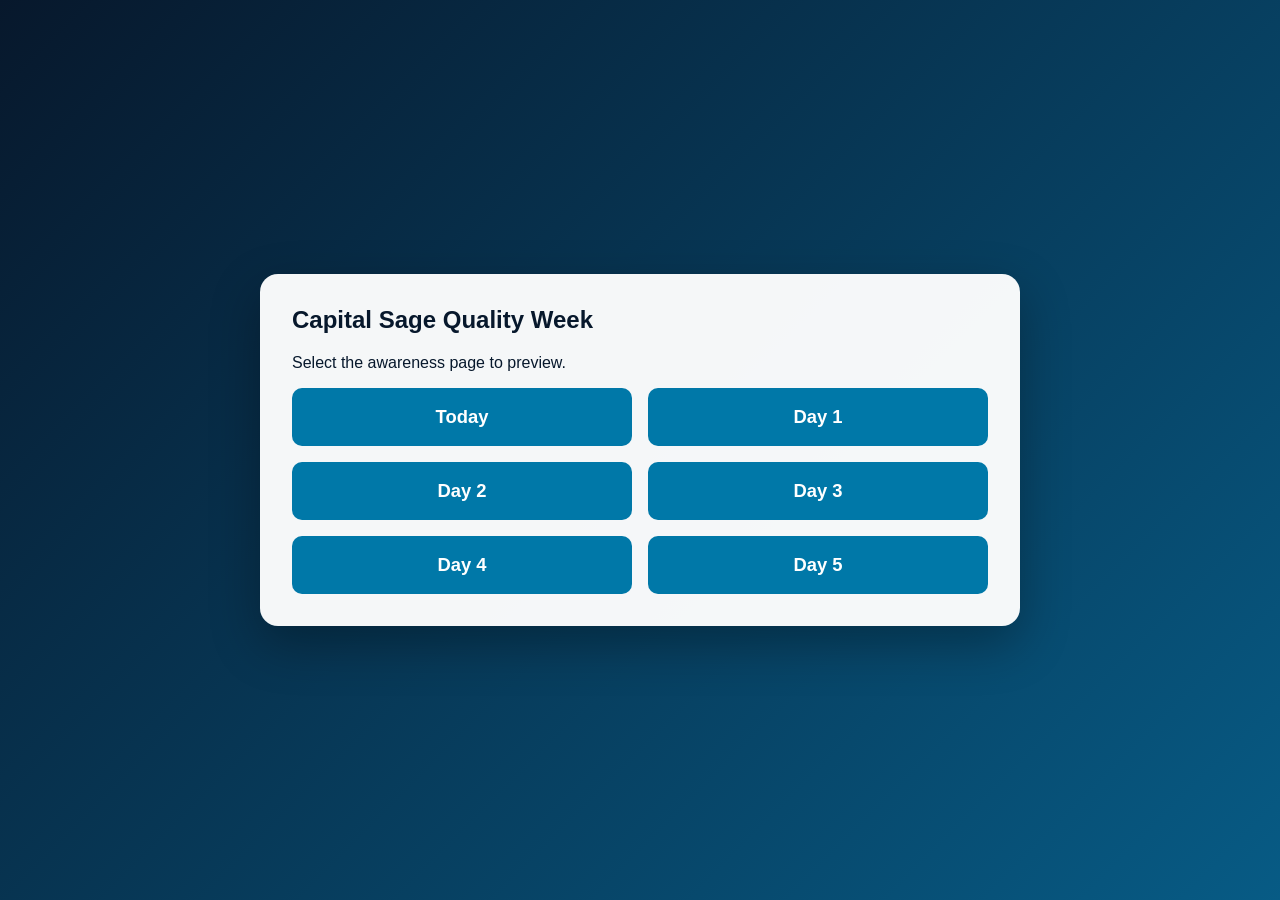
<file: index.html>
<!doctype html>
<html lang="en">
<head>
  <meta charset="utf-8">
  <meta name="viewport" content="width=device-width, initial-scale=1">
  <title>Capital Sage Quality Week</title>
  <link rel="stylesheet" href="styles.css">
</head>
<body>
  <main class="directory">
    <section class="directory-card">
      <h1>Capital Sage Quality Week</h1>
      <p>Select the awareness page to preview.</p>
      <nav class="day-links" aria-label="Quality Week pages">
        <a href="today/">Today</a>
        <a href="day-1/">Day 1</a>
        <a href="day-2/">Day 2</a>
        <a href="day-3/">Day 3</a>
        <a href="day-4/">Day 4</a>
        <a href="day-5/">Day 5</a>
      </nav>
    </section>
  </main>
</body>
</html>
</file>
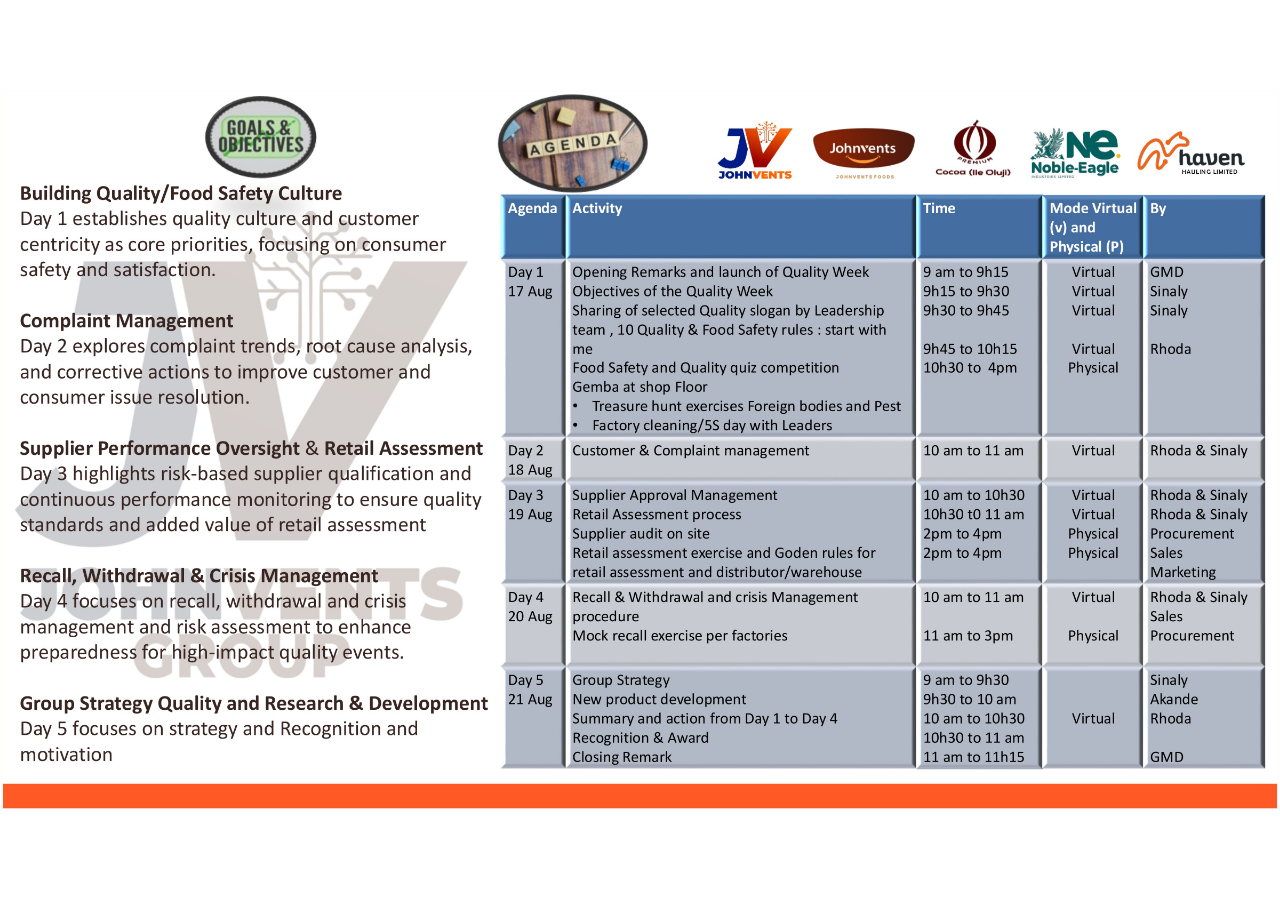
<file: day-1/index.html>
<!doctype html>
<html lang="en">
<head>
  <meta charset="utf-8"><meta name="viewport" content="width=device-width, initial-scale=1">
  <title>Quality Week — Day 1</title><link rel="stylesheet" href="../styles.css">
</head>
<body><main><img class="flyer" src="../assets/day-1.jpg" alt="Quality Week plan, goals and objectives"></main></body>
</html>
</file>
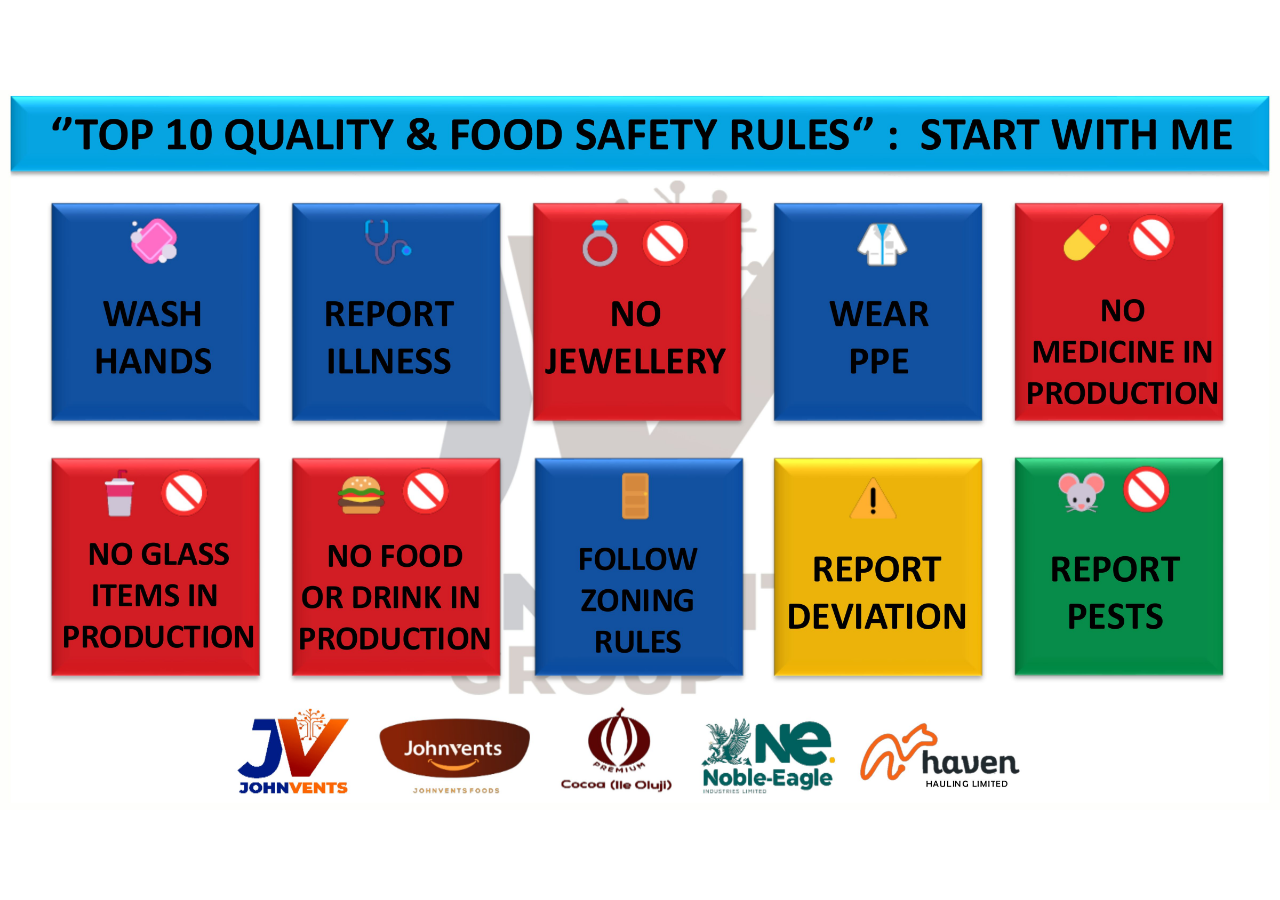
<file: day-2/index.html>
<!doctype html>
<html lang="en">
<head>
  <meta charset="utf-8"><meta name="viewport" content="width=device-width, initial-scale=1">
  <title>Quality Week — Day 2</title><link rel="stylesheet" href="../styles.css">
</head>
<body><main><img class="flyer" src="../assets/day-2.jpg" alt="Top ten quality and food safety rules"></main></body>
</html>
</file>
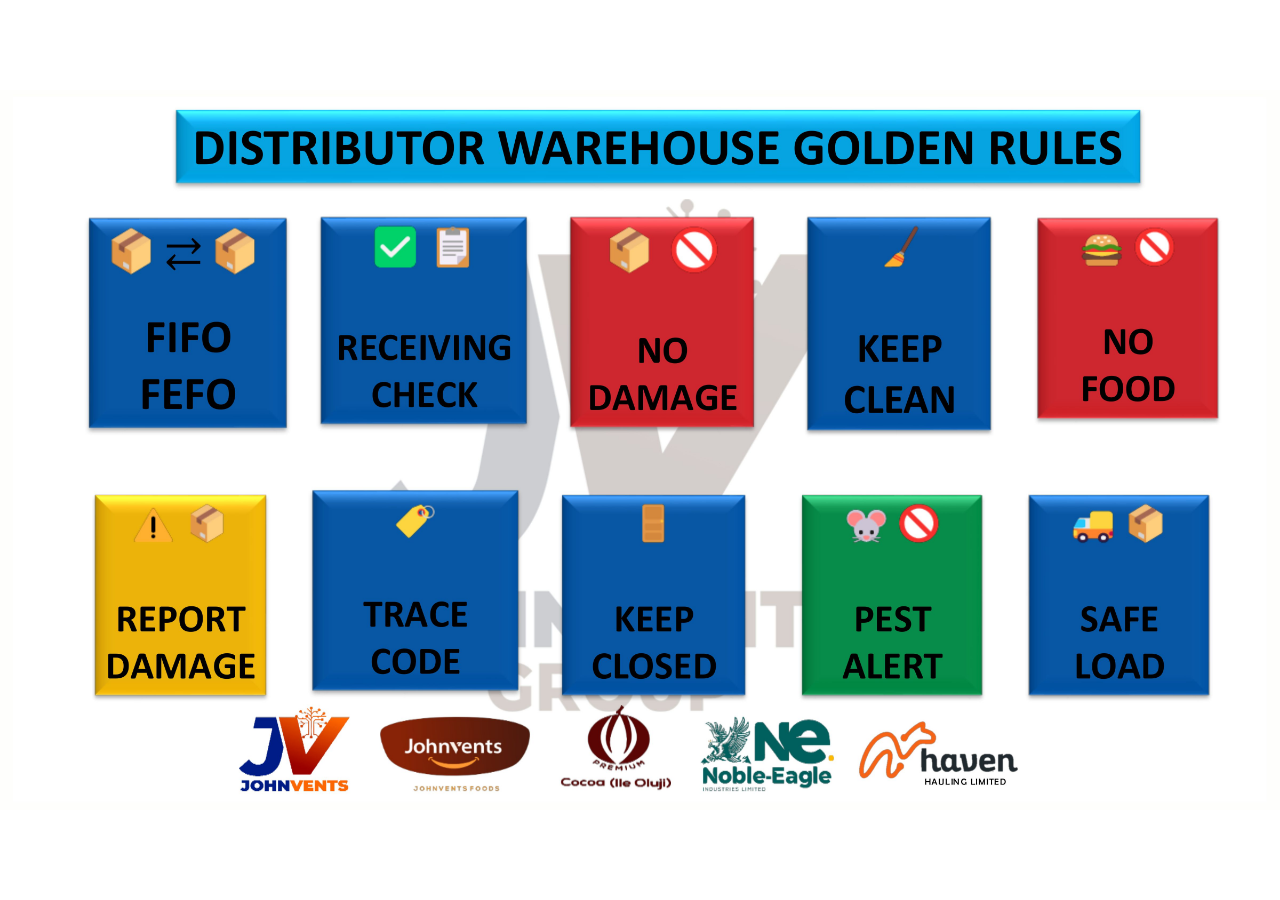
<file: day-3/index.html>
<!doctype html>
<html lang="en">
<head>
  <meta charset="utf-8"><meta name="viewport" content="width=device-width, initial-scale=1">
  <title>Quality Week — Day 3</title><link rel="stylesheet" href="../styles.css">
</head>
<body><main><img class="flyer" src="../assets/day-3.jpg" alt="Distributor warehouse golden rules"></main></body>
</html>
</file>
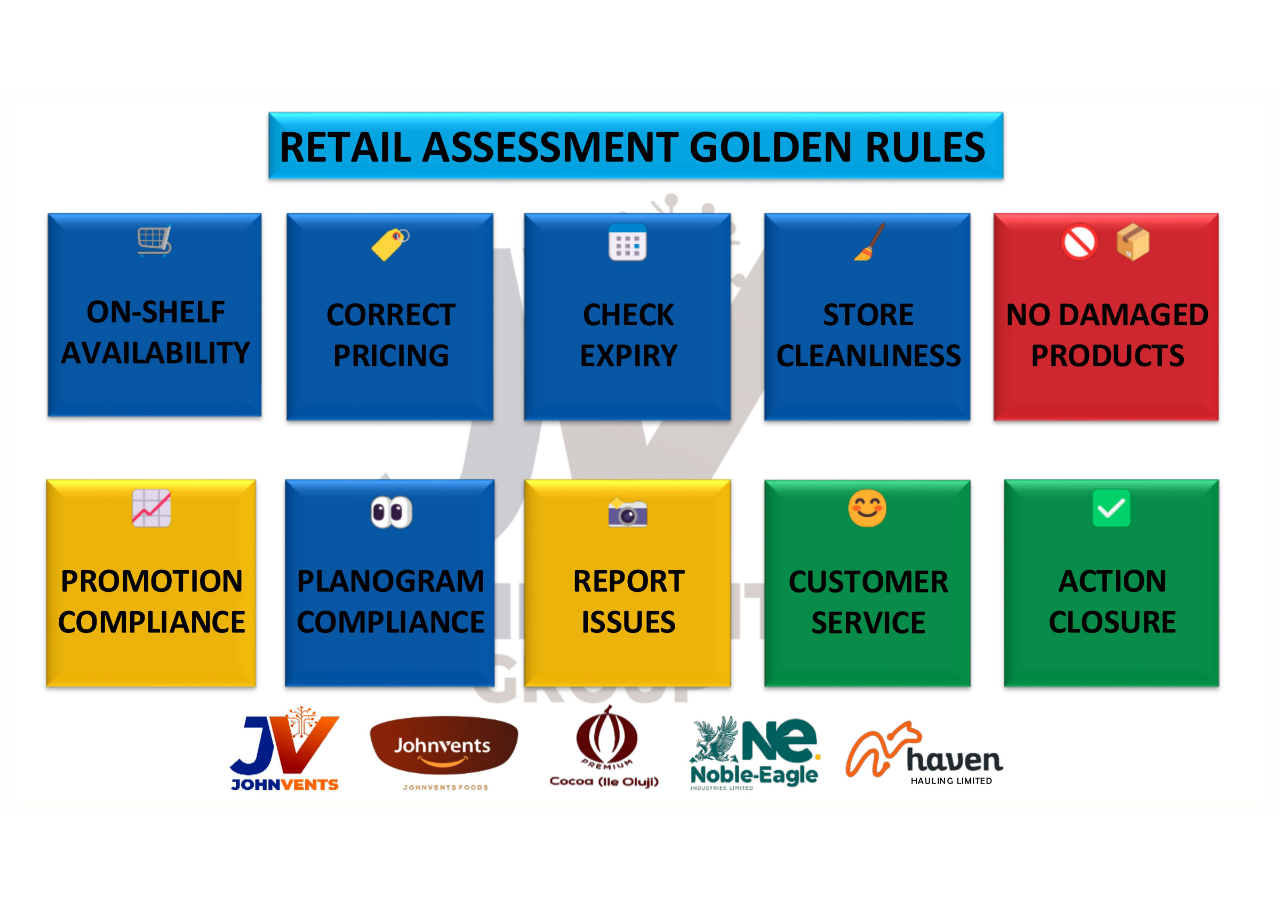
<file: day-4/index.html>
<!doctype html>
<html lang="en">
<head>
  <meta charset="utf-8"><meta name="viewport" content="width=device-width, initial-scale=1">
  <title>Quality Week — Day 4</title><link rel="stylesheet" href="../styles.css">
</head>
<body><main><img class="flyer" src="../assets/day-4.jpg" alt="Retail assessment golden rules"></main></body>
</html>
</file>
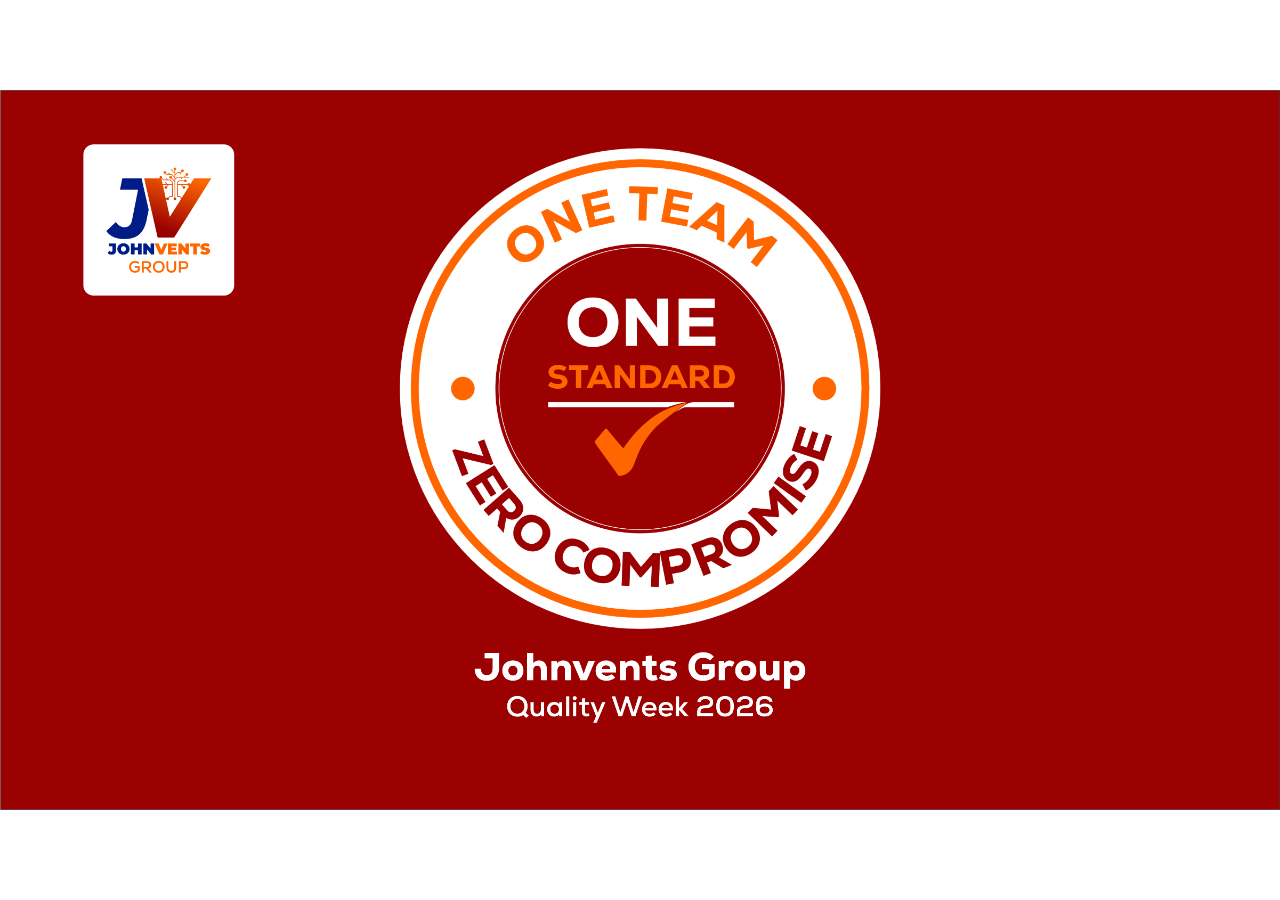
<file: day-5/index.html>
<!doctype html>
<html lang="en">
<head>
  <meta charset="utf-8"><meta name="viewport" content="width=device-width, initial-scale=1">
  <title>Quality Week — Day 5</title><link rel="stylesheet" href="../styles.css">
</head>
<body>
  <main><img class="flyer" src="../assets/day-5.png" alt="Quality Week slogan: One Team, One Standard, Zero Compromise"></main>
</body>
</html>
</file>
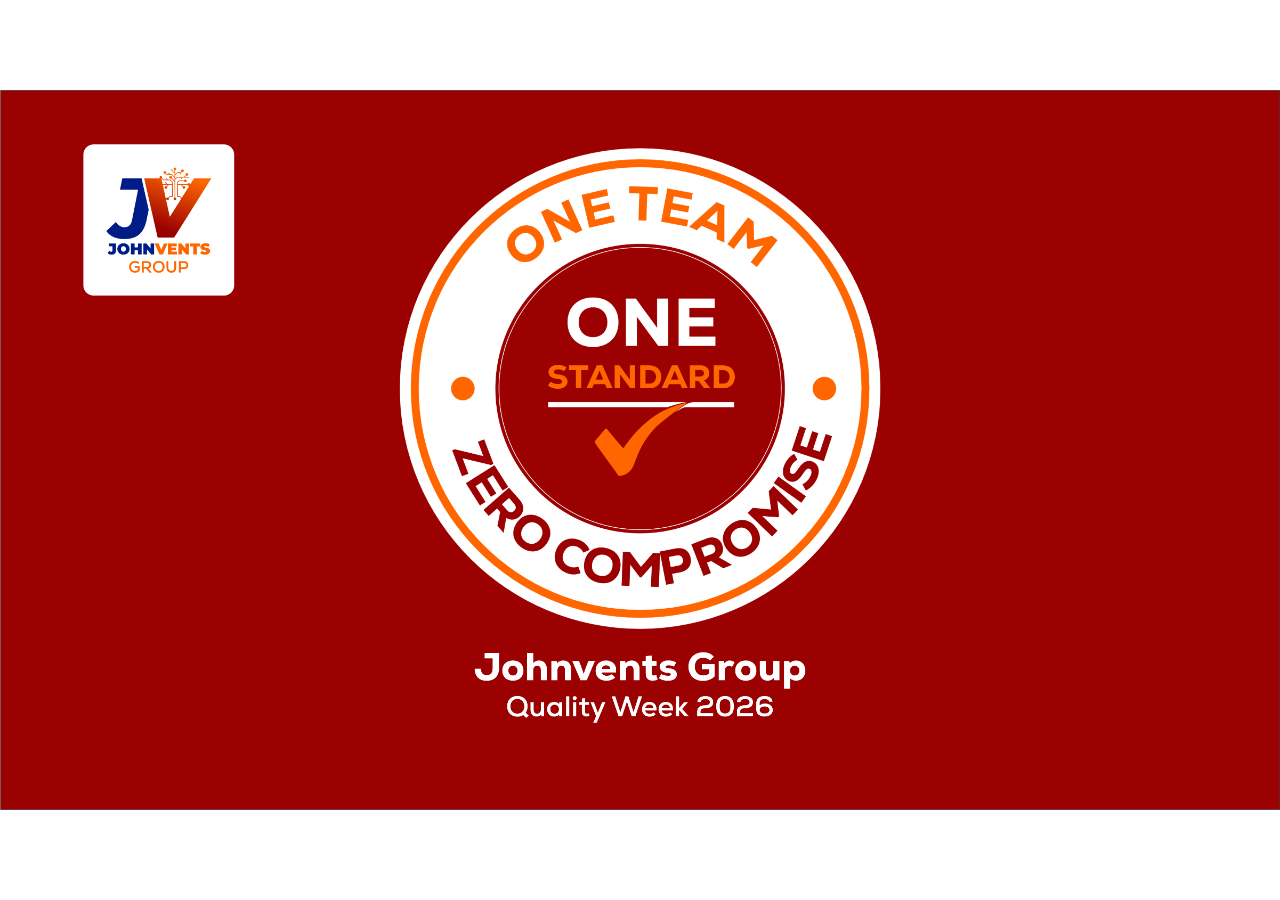
<file: today/index.html>
<!doctype html>
<html lang="en">
<head>
  <meta charset="utf-8"><meta name="viewport" content="width=device-width, initial-scale=1">
  <meta http-equiv="Cache-Control" content="no-cache, no-store, must-revalidate">
  <title>Capital Sage Quality Week</title><link rel="stylesheet" href="../styles.css">
</head>
<body>
  <main><img id="daily-flyer" class="flyer" src="../assets/day-1.jpg" alt="Capital Sage Quality Week daily flyer"></main>
  <script>
    fetch(`current.json?v=${Date.now()}`, { cache: "no-store" })
      .then((response) => {
        if (!response.ok) throw new Error(`Selector request failed: ${response.status}`);
        return response.json();
      })
      .then(({ image, alt }) => {
        const flyer = document.getElementById("daily-flyer");
        flyer.src = `${image}?v=${Date.now()}`;
        flyer.alt = alt;
      })
      .catch((error) => console.error("Using the Day 1 fallback flyer.", error));
  </script>
</body>
</html>
</file>
<file: styles.css>
:root {
  color-scheme: dark;
  background: #07182c;
}

* {
  box-sizing: border-box;
}

html,
body,
main {
  width: 100%;
  height: 100%;
  margin: 0;
}

body {
  overflow: hidden;
  background: #07182c;
  font-family: Arial, Helvetica, sans-serif;
}

.flyer {
  display: block;
  width: 100vw;
  height: 100vh;
  object-fit: contain;
  object-position: center;
  background: #fff;
}

.directory {
  display: grid;
  min-height: 100%;
  place-items: center;
  padding: 32px;
  background: linear-gradient(135deg, #07182c, #075b85);
}

.directory-card {
  width: min(760px, 100%);
  padding: 32px;
  border-radius: 18px;
  background: rgb(255 255 255 / 96%);
  color: #07182c;
  box-shadow: 0 18px 50px rgb(0 0 0 / 30%);
}

.directory-card h1 {
  margin-top: 0;
}

.pending {
  display: grid;
  min-height: 100%;
  place-items: center;
  padding: 32px;
  background: linear-gradient(135deg, #07182c, #0078a8);
  color: #fff;
  text-align: center;
}

.pending h1 {
  margin: 0 0 16px;
  font-size: clamp(2rem, 5vw, 4.5rem);
}

.pending p {
  margin: 0;
  font-size: clamp(1.1rem, 2vw, 1.6rem);
}

.day-links {
  display: grid;
  grid-template-columns: repeat(2, minmax(0, 1fr));
  gap: 16px;
}

.day-links a {
  display: block;
  padding: 18px;
  border-radius: 10px;
  background: #0078a8;
  color: #fff;
  font-size: 1.15rem;
  font-weight: 700;
  text-align: center;
  text-decoration: none;
}

@media (max-width: 600px) {
  .day-links {
    grid-template-columns: 1fr;
  }
}
</file>
